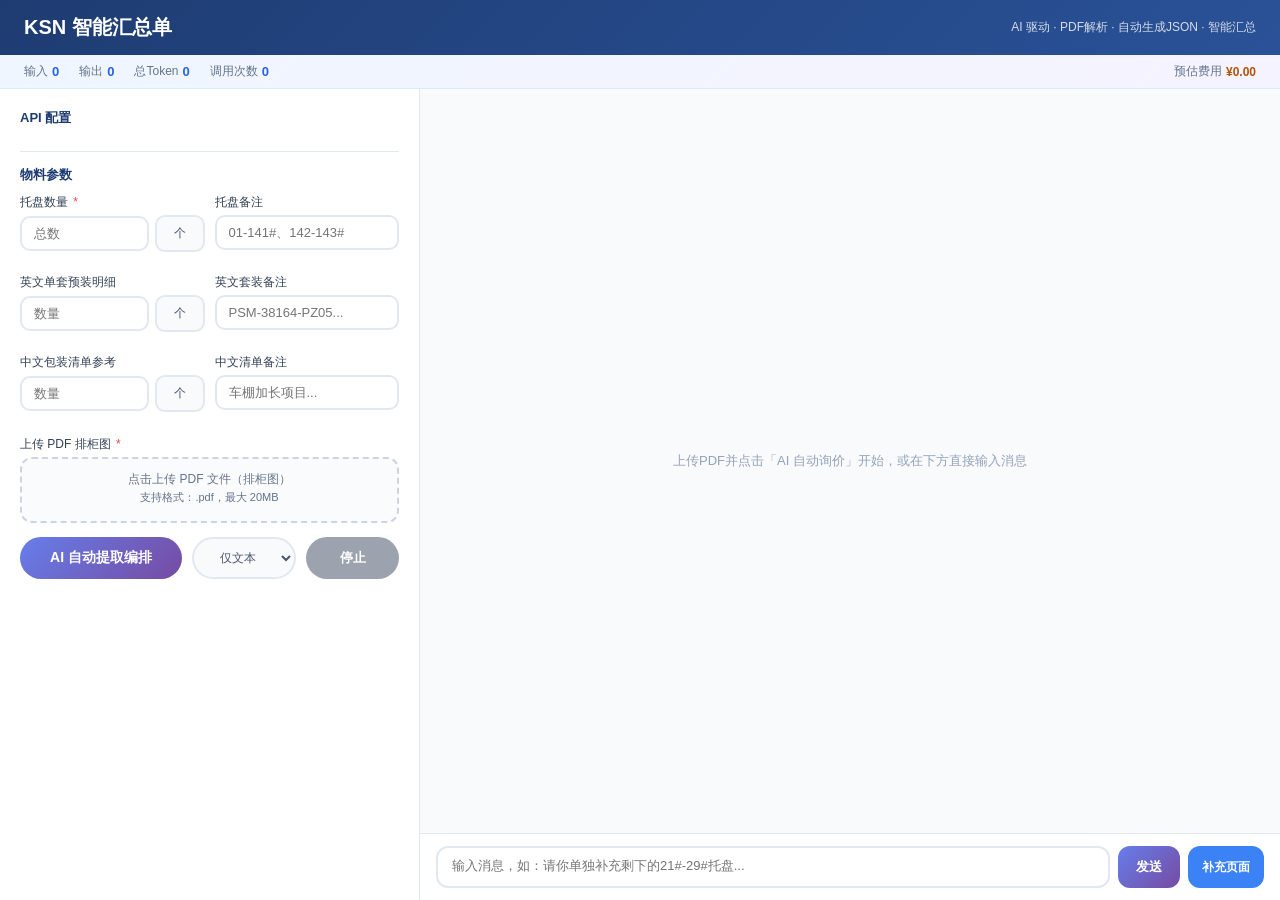
<file: 物流组/AI物流表.html>
<!DOCTYPE html>
<html lang="zh-CN">
<head>
    <meta charset="UTF-8">
    <meta name="viewport" content="width=device-width, initial-scale=1.0">
    <title>KSN 智能汇总单生成器 | AI驱动</title>
    <style>
        * { margin: 0; padding: 0; box-sizing: border-box; }

        body {
            font-family: -apple-system, BlinkMacSystemFont, 'Segoe UI', Roboto, 'Helvetica Neue', sans-serif;
            background: #f0f2f5;
            min-height: 100vh;
            display: flex;
            flex-direction: column;
            height: 100vh;
        }

        .header {
            background: linear-gradient(135deg, #1e3c72 0%, #2a5298 100%);
            padding: 14px 24px;
            color: white;
            display: flex;
            align-items: center;
            justify-content: space-between;
        }
        .header h1 { font-size: 20px; font-weight: 700; }
        .header p { font-size: 12px; opacity: 0.8; }

        .token-bar {
            display: flex;
            gap: 20px;
            padding: 8px 24px;
            background: linear-gradient(135deg, #eff6ff 0%, #f5f3ff 100%);
            color: #64748b;
            font-size: 12px;
            flex-shrink: 0;
            border-bottom: 1px solid #dbeafe;
        }
        .token-bar .token-item { display: flex; align-items: center; gap: 4px; }
        .token-bar .token-value { font-weight: 700; color: #2563eb; font-size: 13px; }
        .token-bar .token-cost { color: #b45309; font-weight: 600; }

        .split-layout {
            display: flex;
            flex: 1;
            overflow: hidden;
        }

        .left-panel {
            width: 420px;
            min-width: 380px;
            background: white;
            border-right: 1px solid #e2e8f0;
            overflow-y: auto;
            padding: 20px;
            flex-shrink: 0;
        }

        .right-panel {
            flex: 1;
            display: flex;
            flex-direction: column;
            background: #f8fafc;
            min-width: 0;
        }

        .section-title {
            font-size: 13px;
            font-weight: 600;
            color: #1e3c72;
            margin-bottom: 10px;
            display: flex;
            align-items: center;
            gap: 6px;
        }

        .form-group { margin-bottom: 12px; }

        label {
            display: block;
            font-size: 12px;
            font-weight: 500;
            color: #334155;
            margin-bottom: 4px;
        }
        label .required { color: #ef4444; margin-left: 2px; }

        input, select, textarea {
            width: 100%;
            padding: 8px 12px;
            border: 2px solid #e2e8f0;
            border-radius: 10px;
            font-size: 13px;
            transition: all 0.2s;
            font-family: inherit;
        }
        input:focus, select:focus, textarea:focus {
            outline: none;
            border-color: #667eea;
            box-shadow: 0 0 0 3px rgba(102, 126, 234, 0.1);
        }

        .config-grid {
            display: grid;
            grid-template-columns: 1fr 1fr;
            gap: 10px;
            margin-bottom: 12px;
        }

        .api-config-grid {
            display: grid;
            grid-template-columns: 1fr 1fr;
            gap: 10px;
            margin-bottom: 10px;
        }

        .quantity-input {
            display: flex;
            align-items: center;
            gap: 6px;
        }
        .quantity-input input { flex: 1; min-width: 0; }
        .quantity-unit {
            min-width: 50px;
            background: #f8fafc;
            border: 2px solid #e2e8f0;
            border-radius: 10px;
            padding: 8px 10px;
            font-size: 12px;
            color: #475569;
            text-align: center;
            font-weight: 500;
        }

        .upload-area {
            border: 2px dashed #cbd5e1;
            border-radius: 12px;
            padding: 12px 16px;
            text-align: center;
            cursor: pointer;
            transition: all 0.3s;
            background: #fafbfc;
            position: relative;
            overflow: hidden;
        }
        .upload-area:hover { border-color: #667eea; background: #f5f3ff; }
        .upload-area p { color: #64748b; font-size: 12px; }
        .upload-area .file-name { margin-top: 4px; font-size: 11px; color: #667eea; font-weight: 500; }

        input[type="file"] {
            position: absolute;
            top: 0; left: 0;
            width: 100%; height: 100%;
            opacity: 0;
            cursor: pointer;
        }

        .button-group {
            display: flex;
            gap: 10px;
            margin-top: 14px;
        }

        .ai-btn {
            flex: 2;
            background: linear-gradient(135deg, #667eea 0%, #764ba2 100%);
            color: white;
            border: none;
            padding: 12px 20px;
            border-radius: 40px;
            font-size: 14px;
            font-weight: 600;
            cursor: pointer;
            transition: all 0.3s;
            display: flex;
            align-items: center;
            justify-content: center;
            gap: 8px;
        }
        .ai-btn:hover { transform: translateY(-2px); box-shadow: 0 6px 16px rgba(102, 126, 234, 0.3); }
        .ai-btn.running { background: linear-gradient(135deg, #f59e0b 0%, #d97706 100%); }
        .ai-btn:disabled { opacity: 0.7; cursor: not-allowed; transform: none; }

        .mode-select {
            width: auto; min-width: 90px;
            background: #f8fafc; border: 2px solid #e2e8f0;
            border-radius: 40px; padding: 8px 12px;
            font-size: 12px; color: #475569;
            text-align: center; font-weight: 500;
            cursor: pointer; outline: none;
        }
        .mode-select:focus { border-color: #667eea; }

        .stop-btn {
            flex: 1; background: #ef4444; color: white;
            border: none; padding: 12px 16px;
            border-radius: 40px; font-size: 13px; font-weight: 600;
            cursor: pointer; transition: all 0.3s;
            display: flex; align-items: center; justify-content: center;
        }
        .stop-btn:hover { background: #dc2626; }
        .stop-btn:disabled { background: #9ca3af; cursor: not-allowed; }

        .inline-progress {
            margin-top: 10px;
            display: none;
            background: linear-gradient(135deg, #eff6ff 0%, #f5f3ff 100%);
            border-radius: 10px;
            border: 1px solid #dbeafe;
            padding: 10px 14px;
        }
        .inline-progress.active { display: block; }
        .inline-progress .prog-header { display: flex; align-items: center; gap: 8px; margin-bottom: 6px; }
        .inline-progress .prog-spinner {
            width: 16px; height: 16px;
            border: 2px solid #c7d2fe; border-top-color: #667eea;
            border-radius: 50%; animation: spin 0.8s linear infinite;
        }
        .inline-progress .prog-text { font-size: 12px; color: #64748b; }
        .inline-progress .prog-bar { height: 3px; background: #e0e7ff; border-radius: 2px; overflow: hidden; }
        .inline-progress .prog-fill { height: 100%; background: linear-gradient(90deg, #667eea, #764ba2); transition: width 0.3s ease; }

        @keyframes spin { to { transform: rotate(360deg); } }

        .section-divider {
            border: none;
            border-top: 1px solid #e2e8f0;
            margin: 14px 0;
        }

        /* Right panel */
        .result-toolbar {
            display: none;
            align-items: center;
            gap: 8px;
            padding: 10px 16px;
            background: white;
            border-bottom: 1px solid #e2e8f0;
            flex-wrap: wrap;
            flex-shrink: 0;
        }
        .result-toolbar.visible { display: flex; }

        .toolbar-stats {
            display: flex; gap: 14px; margin-right: auto;
        }
        .toolbar-stat { font-size: 12px; color: #64748b; }
        .toolbar-stat b { color: #1e3c72; font-size: 15px; margin-right: 2px; }

        .action-btn {
            background: white; border: 1px solid #e2e8f0;
            padding: 5px 12px; border-radius: 20px;
            font-size: 11px; font-weight: 500;
            cursor: pointer; transition: all 0.2s;
            display: flex; align-items: center; gap: 4px;
            white-space: nowrap;
        }
        .action-btn:hover { background: #f8fafc; border-color: #667eea; color: #667eea; }
        .action-btn.green { background: #10b981; color: white; border-color: #10b981; }
        .action-btn.green:hover { background: #059669; border-color: #059669; color: white; }

        .chat-messages {
            flex: 1;
            overflow-y: auto;
            padding: 16px;
            display: flex;
            flex-direction: column;
            gap: 8px;
        }

        .chat-empty {
            text-align: center; color: #94a3b8;
            font-size: 13px; padding: 40px 20px;
            margin: auto;
        }

        .chat-msg { display: flex; gap: 8px; }
        .chat-msg.user { justify-content: flex-end; }
        .chat-msg.assistant { justify-content: flex-start; }
        .chat-msg.system { justify-content: center; }

        .chat-bubble {
            max-width: 80%;
            padding: 8px 14px;
            border-radius: 12px;
            font-size: 13px;
            line-height: 1.5;
            white-space: pre-wrap;
            word-break: break-word;
        }
        .chat-msg.user .chat-bubble {
            background: #667eea; color: white;
            border-bottom-right-radius: 4px;
        }
        .chat-msg.assistant .chat-bubble {
            background: white; color: #334155;
            border-bottom-left-radius: 4px;
            box-shadow: 0 1px 3px rgba(0,0,0,0.06);
            max-width: 90%;
        }
        .chat-msg.system .chat-bubble {
            background: transparent; color: #94a3b8;
            font-size: 12px; padding: 4px 10px;
            max-width: 100%; text-align: center;
        }
        .chat-msg.system.ok .chat-bubble { color: #10b981; }
        .chat-msg.system.err .chat-bubble { color: #ef4444; }
        .chat-msg.system.info .chat-bubble { color: #667eea; }

        .json-result-section {
            display: none;
            border-top: 1px solid #e2e8f0;
            background: white;
            flex-shrink: 0;
            max-height: 50vh;
            overflow-y: auto;
        }
        .json-result-section.visible { display: flex; flex-direction: column; gap: 4px; padding: 4px 0; }

        .json-accordion {
            border: 1px solid #e2e8f0;
            border-radius: 8px;
            margin: 0 8px;
            overflow: hidden;
        }
        .json-accordion-header {
            display: flex;
            align-items: center;
            padding: 6px 12px;
            background: #f8fafc;
            cursor: pointer;
            user-select: none;
            gap: 8px;
            font-size: 12px;
            font-weight: 600;
            color: #334155;
        }
        .json-accordion-header:hover { background: #f0f4ff; }
        .json-accordion-arrow {
            transition: transform 0.2s;
            font-size: 10px;
            color: #94a3b8;
        }
        .json-accordion.open .json-accordion-arrow { transform: rotate(90deg); }
        .json-accordion-actions {
            margin-left: auto;
            display: flex;
            gap: 4px;
        }
        .json-accordion-body {
            display: none;
            max-height: 300px;
            overflow: auto;
            padding: 8px 12px;
        }
        .json-accordion.open .json-accordion-body { display: block; }

        .json-edit-btn {
            padding: 3px 10px; font-size: 11px; font-weight: 500;
            cursor: pointer; border: 1px solid #cbd5e1;
            background: white; color: #475569; border-radius: 4px;
            margin: auto 4px;
        }
        .json-edit-btn:hover { border-color: #667eea; color: #667eea; }
        .json-edit-btn.save { background: #10b981; color: white; border-color: #10b981; }
        .json-edit-btn.cancel { background: #64748b; color: white; border-color: #64748b; }

        .json-accordion-body pre {
            font-family: 'Consolas', 'Monaco', monospace;
            font-size: 11px; line-height: 1.5;
            white-space: pre-wrap; word-break: break-all;
            color: #334155;
        }

        .json-editor {
            width: 100%; min-height: 200px;
            font-family: 'Consolas', monospace;
            font-size: 11px; line-height: 1.5;
            color: #334155; border: 2px solid #667eea;
            border-radius: 6px; padding: 10px;
            resize: vertical; outline: none; background: #fafbff;
        }

        .chat-input-area {
            padding: 12px 16px;
            background: white;
            border-top: 1px solid #e2e8f0;
            flex-shrink: 0;
        }
        .chat-input-row { display: flex; gap: 8px; }
        .chat-input-row textarea {
            flex: 1; resize: none; height: 42px; max-height: 100px;
            padding: 9px 14px; border: 2px solid #e2e8f0;
            border-radius: 12px; font-size: 13px; font-family: inherit;
        }
        .chat-input-row textarea:focus { outline: none; border-color: #667eea; }

        .chat-send-btn {
            background: linear-gradient(135deg, #667eea 0%, #764ba2 100%);
            color: white; border: none; padding: 9px 18px;
            border-radius: 12px; font-size: 13px; font-weight: 600;
            cursor: pointer; transition: all 0.2s; white-space: nowrap;
        }
        .chat-send-btn:hover { transform: translateY(-1px); }
        .chat-send-btn:disabled { opacity: 0.5; cursor: not-allowed; transform: none; }
        #chatStopBtn { background: #ef4444; }
        #chatStopBtn:hover { background: #dc2626; }
        #chatContinueBtn {
            background: #f59e0b; color: white;
            border: none; padding: 9px 14px;
            border-radius: 12px; font-size: 12px; font-weight: 600;
            cursor: pointer; transition: all 0.2s; white-space: nowrap;
            display: none;
        }
        #chatContinueBtn:hover { background: #d97706; transform: translateY(-1px); }
        .supplement-btn {
            background: #3b82f6; color: white;
            border: none; padding: 9px 14px;
            border-radius: 12px; font-size: 12px; font-weight: 600;
            cursor: pointer; transition: all 0.2s; white-space: nowrap;
        }
        .supplement-btn:hover { background: #2563eb; transform: translateY(-1px); }
        .supplement-btn:disabled { opacity: 0.5; cursor: not-allowed; transform: none; }
        .supplement-panel {
            display: none;
            padding: 8px 12px;
            background: #eff6ff;
            border-top: 1px solid #bfdbfe;
            gap: 8px;
            align-items: center;
            font-size: 12px;
        }
        .supplement-panel.visible { display: flex; }
        .supplement-panel input {
            width: 100px; padding: 6px 10px;
            border: 2px solid #bfdbfe; border-radius: 8px;
            font-size: 12px; text-align: center;
        }
        .supplement-panel input:focus { border-color: #3b82f6; outline: none; }
        .supplement-panel span { color: #64748b; white-space: nowrap; }
        .supplement-go-btn {
            background: #3b82f6; color: white;
            border: none; padding: 6px 14px;
            border-radius: 8px; font-size: 12px; font-weight: 600;
            cursor: pointer; white-space: nowrap;
        }
        .supplement-go-btn:hover { background: #2563eb; }
        .supplement-cancel-btn {
            background: transparent; color: #64748b;
            border: 1px solid #cbd5e1; padding: 6px 10px;
            border-radius: 8px; font-size: 12px; cursor: pointer;
        }

        .toast {
            position: fixed; bottom: 24px; right: 24px;
            background: #1e293b; color: white;
            padding: 10px 20px; border-radius: 40px;
            font-size: 13px; display: flex; align-items: center; gap: 8px;
            z-index: 1001; animation: slideIn 0.3s ease;
            box-shadow: 0 8px 20px rgba(0,0,0,0.15);
        }
        .toast.success { background: linear-gradient(135deg, #10b981, #059669); }
        .toast.error { background: linear-gradient(135deg, #ef4444, #dc2626); }
        .toast.warning { background: linear-gradient(135deg, #f59e0b, #d97706); }

        @keyframes slideIn {
            from { transform: translateX(100%); opacity: 0; }
            to { transform: translateX(0); opacity: 1; }
        }

        @media (max-width: 900px) {
            .split-layout { flex-direction: column; }
            .left-panel { width: 100%; min-width: unset; max-height: 50vh; }
            .right-panel { min-height: 50vh; }
            .config-grid { grid-template-columns: 1fr 1fr; }
            .api-config-grid { grid-template-columns: 1fr; }
        }
        @media (max-width: 640px) {
            .left-panel { padding: 14px; }
            .config-grid { grid-template-columns: 1fr; }
            .button-group { flex-direction: column; }
        }
    </style>
</head>
<body>
    <div class="header">
        <h1>KSN 智能汇总单</h1>
        <p>AI 驱动 · PDF解析 · 自动生成JSON · 智能汇总</p>
    </div>

    <div class="token-bar">
        <div class="token-item">
            <span class="token-label">输入</span>
            <span class="token-value" id="tokenIn">0</span>
        </div>
        <div class="token-item">
            <span class="token-label">输出</span>
            <span class="token-value" id="tokenOut">0</span>
        </div>
        <div class="token-item">
            <span class="token-label">总Token</span>
            <span class="token-value" id="tokenTotal">0</span>
        </div>
        <div class="token-item">
            <span class="token-label">调用次数</span>
            <span class="token-value" id="tokenCalls">0</span>
        </div>
        <div style="flex:1;"></div>
        <div class="token-item">
            <span class="token-label">预估费用</span>
            <span class="token-cost" id="tokenCost">¥0.00</span>
        </div>
    </div>

    <div class="split-layout">
        <div class="left-panel">
            <details class="api-section" style="margin-bottom: 0;">
                <summary class="section-title" style="cursor:pointer; user-select:none;">API 配置</summary>
                <div class="api-config-grid" style="margin-top: 10px;">
                    <div class="form-group">
                        <label>API Base URL</label>
                        <input type="text" id="apiBaseUrl" value="https://open.bigmodel.cn/api/anthropic">
                    </div>
                    <div class="form-group">
                        <label>API Key</label>
                        <input type="password" id="apiKey" value="ce3cb32501964392ac95daae09cbf8f9.jg7ypsXoBTZccnp3">
                    </div>
                    <div class="form-group">
                        <label>模型</label>
                        <select id="modelSelect">
                            <option value="glm-5.1" selected>glm-5.1 (最新)</option>
                            <option value="glm-5">glm-5</option>
                            <option value="glm-4v-flash">glm-4v-flash (免费)</option>
                            <option value="glm-4v-plus">glm-4v-plus</option>
                            <option value="kimi-k2.6">kimi-k2.6</option>
                        </select>
                    </div>
                    <div class="form-group">
                        <label>MAIN MARK</label>
                        <input type="text" id="mainMark" value="KSN-SN20260305-MG-01S">
                    </div>
                </div>
            </details>

            <hr class="section-divider">
            <div class="section-title">物料参数</div>

            <div class="config-grid">
                <div class="form-group">
                    <label>托盘数量 <span class="required">*</span></label>
                    <div class="quantity-input">
                        <input type="number" id="palletQty" placeholder="总数" value="" min="1">
                        <span class="quantity-unit">个</span>
                    </div>
                </div>
                <div class="form-group">
                    <label>托盘备注</label>
                    <input type="text" id="palletRemarks" placeholder="01-141#、142-143#">
                </div>
                <div class="form-group">
                    <label>英文单套预装明细</label>
                    <div class="quantity-input">
                        <input type="number" id="kitQty" placeholder="数量" value="" min="0">
                        <span class="quantity-unit">个</span>
                    </div>
                </div>
                <div class="form-group">
                    <label>英文套装备注</label>
                    <input type="text" id="kitRemarks" placeholder="PSM-38164-PZ05...">
                </div>
                <div class="form-group">
                    <label>中文包装清单参考</label>
                    <div class="quantity-input">
                        <input type="number" id="chineseQty" placeholder="数量" value="" min="0">
                        <span class="quantity-unit">个</span>
                    </div>
                </div>
                <div class="form-group">
                    <label>中文清单备注</label>
                    <input type="text" id="chineseRemarks" placeholder="车棚加长项目...">
                </div>
            </div>

            <div class="form-group">
                <label>上传 PDF 排柜图 <span class="required">*</span></label>
                <div class="upload-area" id="uploadArea">
                    <p>点击上传 PDF 文件（排柜图）</p>
                    <p style="font-size: 11px; margin-top: 2px;">支持格式：.pdf，最大 20MB</p>
                    <input type="file" id="pdfFile" accept=".pdf">
                    <div class="file-name" id="pdfFileName"></div>
                </div>
            </div>

            <div class="button-group">
                <button class="ai-btn" id="aiBtn" onclick="sendToAI(document.getElementById('sendMode').value)">
                    AI 自动提取编排
                </button>
                <select id="sendMode" class="mode-select">
                    <option value="text" selected>仅文本</option>
                    <option value="both">图片+文本</option>
                    <option value="image">仅图片</option>
                </select>
                <button class="stop-btn" id="stopBtn" onclick="stopAI()" disabled>
                    停止
                </button>
            </div>

            <div class="inline-progress" id="inlineProgress">
                <div class="prog-header">
                    <div class="prog-spinner"></div>
                    <span class="prog-text" id="aiProgressText">等待中...</span>
                </div>
                <div class="prog-bar"><div class="prog-fill" id="progressFill" style="width: 0%"></div></div>
            </div>
        </div>

        <div class="right-panel">
            <div class="result-toolbar" id="resultToolbar">
                <div class="toolbar-stats">
                    <span class="toolbar-stat"><b id="statPallet">0</b>托盘</span>
                    <span class="toolbar-stat"><b id="statEnglish">0</b>英文套装</span>
                    <span class="toolbar-stat"><b id="statChinese">0</b>中文清单</span>
                </div>
                <button class="action-btn green" onclick="runPythonScript('en')">生成英文Excel</button>
                <button class="action-btn green" onclick="runPythonScript('ja')">生成日文Excel</button>
                <button class="action-btn" id="downloadEnBtn" style="display:none;" onclick="downloadExcel('en')">下载英文</button>
                <button class="action-btn" id="downloadJaBtn" style="display:none;" onclick="downloadExcel('ja')">下载日文</button>
                <button class="action-btn" onclick="downloadAllJSON()">下载JSON</button>
                <button class="action-btn" id="toggleJsonBtn" onclick="toggleJsonPanel()">JSON面板</button>
            </div>

            <div class="chat-messages" id="chatMessages">
                <div class="chat-empty" id="chatEmpty">上传PDF并点击「AI 自动询价」开始，或在下方直接输入消息</div>
            </div>

            <div class="json-result-section" id="jsonResultSection">
                <div class="json-accordion" id="accordion-pallet">
                    <div class="json-accordion-header" onclick="toggleAccordion('pallet')">
                        <span class="json-accordion-arrow">&#9654;</span>
                        <span>托盘清单.json</span>
                        <span id="count-pallet" style="font-weight:400;color:#94a3b8;font-size:11px;"></span>
                        <div class="json-accordion-actions">
                            <button class="json-edit-btn" id="editBtn-pallet" onclick="event.stopPropagation();toggleAccordionEdit('pallet')">编辑</button>
                            <button class="json-edit-btn save" id="saveBtn-pallet" onclick="event.stopPropagation();saveAccordionEdit('pallet')" style="display:none;">保存</button>
                            <button class="json-edit-btn cancel" id="cancelBtn-pallet" onclick="event.stopPropagation();cancelAccordionEdit('pallet')" style="display:none;">取消</button>
                        </div>
                    </div>
                    <div class="json-accordion-body">
                        <pre id="display-pallet"></pre>
                        <textarea id="editor-pallet" class="json-editor" style="display:none;" spellcheck="false"></textarea>
                    </div>
                </div>
                <div class="json-accordion" id="accordion-english">
                    <div class="json-accordion-header" onclick="toggleAccordion('english')">
                        <span class="json-accordion-arrow">&#9654;</span>
                        <span>英文单套预装明细.json</span>
                        <span id="count-english" style="font-weight:400;color:#94a3b8;font-size:11px;"></span>
                        <div class="json-accordion-actions">
                            <button class="json-edit-btn" id="editBtn-english" onclick="event.stopPropagation();toggleAccordionEdit('english')">编辑</button>
                            <button class="json-edit-btn save" id="saveBtn-english" onclick="event.stopPropagation();saveAccordionEdit('english')" style="display:none;">保存</button>
                            <button class="json-edit-btn cancel" id="cancelBtn-english" onclick="event.stopPropagation();cancelAccordionEdit('english')" style="display:none;">取消</button>
                        </div>
                    </div>
                    <div class="json-accordion-body">
                        <pre id="display-english"></pre>
                        <textarea id="editor-english" class="json-editor" style="display:none;" spellcheck="false"></textarea>
                    </div>
                </div>
                <div class="json-accordion" id="accordion-chinese">
                    <div class="json-accordion-header" onclick="toggleAccordion('chinese')">
                        <span class="json-accordion-arrow">&#9654;</span>
                        <span>中文包装清单参考.json</span>
                        <span id="count-chinese" style="font-weight:400;color:#94a3b8;font-size:11px;"></span>
                        <div class="json-accordion-actions">
                            <button class="json-edit-btn" id="editBtn-chinese" onclick="event.stopPropagation();toggleAccordionEdit('chinese')">编辑</button>
                            <button class="json-edit-btn save" id="saveBtn-chinese" onclick="event.stopPropagation();saveAccordionEdit('chinese')" style="display:none;">保存</button>
                            <button class="json-edit-btn cancel" id="cancelBtn-chinese" onclick="event.stopPropagation();cancelAccordionEdit('chinese')" style="display:none;">取消</button>
                        </div>
                    </div>
                    <div class="json-accordion-body">
                        <pre id="display-chinese"></pre>
                        <textarea id="editor-chinese" class="json-editor" style="display:none;" spellcheck="false"></textarea>
                    </div>
                </div>
            </div>

            <div class="chat-input-area">
                <div class="supplement-panel" id="supplementPanel">
                    <span>补充PDF页码:</span>
                    <input type="text" id="supplementPages" placeholder="如: 4-6 或 1,3,5-7，按回车发送" onkeydown="if(event.key==='Enter'){event.preventDefault();doSupplement();}">
                    <button class="supplement-cancel-btn" onclick="toggleSupplementPanel()">取消</button>
                </div>
                <div class="chat-input-row">
                    <textarea id="chatInput" placeholder="输入消息，如：请你单独补充剩下的21#-29#托盘..." onkeydown="if(event.key==='Enter'&&!event.shiftKey){event.preventDefault();handleSend();}"></textarea>
                    <button class="chat-send-btn" id="chatSendBtn" onclick="handleSend()">发送</button>
                    <button class="chat-send-btn" id="chatStopBtn" onclick="stopChat()" style="display:none;">停止</button>
                    <button id="chatContinueBtn" onclick="continueOutput()">继续输出</button>
                    <button class="supplement-btn" id="supplementBtn" onclick="toggleSupplementPanel()">补充页面</button>
                </div>
            </div>
        </div>
    </div>

    <script>
        let isRunning = false;
        let abortController = null;
        let chatAbortController = null;
        let chatStreamActive = false;
        let chatStreamReader = null;
        let generatedJSONs = { pallet: null, english: null, chinese: null };
        let sessionId = '';
        let chatMessages = [];
        let tokenStats = { input: 0, output: 0, calls: 0 };

        const tabFileNames = {
            pallet: '托盘清单.json',
            english: '英文单套预装明细.json',
            chinese: '中文包装清单参考.json'
        };

        async function ensureSession() {
            if (sessionId) return sessionId;
            try {
                const resp = await fetch('/api/session', { method: 'POST' });
                const data = await resp.json();
                if (data.ok) sessionId = data.sessionId;
            } catch (e) {}
            return sessionId;
        }

        function updateDownloadLinks() {
            document.querySelectorAll('.session-download').forEach(el => {
                const file = el.getAttribute('data-file');
                el.setAttribute('onclick', `window.open('/api/download/${sessionId}/${file}')`);
            });
        }

        function updateProgress(progress, message) {
            const fill = document.getElementById('progressFill');
            const text = document.getElementById('aiProgressText');
            if (fill) fill.style.width = `${progress}%`;
            if (text && message) text.textContent = message;
        }

        function showToast(message, type = 'success') {
            const toast = document.createElement('div');
            toast.className = `toast ${type}`;
            toast.innerHTML = `<span>${type === 'success' ? 'OK' : type === 'error' ? 'X' : '!'}</span> ${message}`;
            document.body.appendChild(toast);
            setTimeout(() => toast.remove(), 3000);
        }

        function addChatMsg(role, content, extraClass) {
            chatMessages.push({ role, content, extraClass: extraClass || '' });
            const el = document.getElementById('chatMessages');
            const empty = document.getElementById('chatEmpty');
            if (empty) empty.style.display = 'none';
            const escaped = content.replace(/&/g,'&amp;').replace(/</g,'&lt;').replace(/>/g,'&gt;');
            const cls = [role, extraClass || ''].filter(Boolean).join(' ');
            const div = document.createElement('div');
            div.className = `chat-msg ${cls}`;
            div.innerHTML = `<div class="chat-bubble">${escaped}</div>`;
            el.appendChild(div);
            el.scrollTop = el.scrollHeight;
        }

        function updateLastMsg(content) {
            if (chatMessages.length === 0) return;
            chatMessages[chatMessages.length - 1].content = content;
            const el = document.getElementById('chatMessages');
            const bubbles = el.querySelectorAll('.chat-msg.assistant .chat-bubble');
            if (bubbles.length > 0) {
                bubbles[bubbles.length - 1].textContent = content;
            }
        }

        function showContinueBtn() {
            const last = chatMessages[chatMessages.length - 1];
            if (!last || last.role !== 'assistant' || !last.content) return;
            document.getElementById('chatContinueBtn').style.display = '';
        }

        function hideContinueBtn() {
            document.getElementById('chatContinueBtn').style.display = 'none';
        }

        async function continueOutput() {
            if (!sessionId) return;
            hideContinueBtn();

            let lastAssistant = '';
            for (let i = chatMessages.length - 1; i >= 0; i--) {
                if (chatMessages[i].role === 'assistant' && chatMessages[i].content) {
                    lastAssistant = chatMessages[i].content;
                    break;
                }
            }
            const tail = lastAssistant.slice(-3000);
            const prompt = `你上次的输出在下面这段内容处中断了，请从中断处继续输出，不要重复已有内容。如果之前的JSON数组没有写完，请从最后一个未完成的数组继续。不要从头开始。\n\n--- 上次输出的末尾 ---\n${tail}\n--- 末尾结束 ---`;

            document.getElementById('chatSendBtn').style.display = 'none';
            document.getElementById('chatStopBtn').style.display = '';

            addChatMsg('user', '(继续输出)');
            addChatMsg('assistant', '');

            chatAbortController = new AbortController();

            try {
                const resp = await fetch('/api/chat', {
                    method: 'POST',
                    headers: { 'Content-Type': 'application/json' },
                    body: JSON.stringify({ sessionId: sessionId, message: prompt }),
                    signal: chatAbortController.signal
                });

                const reader = resp.body.getReader();
                const decoder = new TextDecoder();
                let buffer = '';
                let fullReply = '';

                while (true) {
                    const { done, value } = await reader.read();
                    if (done) break;

                    buffer += decoder.decode(value, { stream: true });
                    const lines = buffer.split('\n');
                    buffer = lines.pop();

                    for (const line of lines) {
                        if (!line.startsWith('data: ')) continue;
                        let evt;
                        try { evt = JSON.parse(line.slice(6)); } catch(e) { continue; }

                        if (evt.type === 'token') {
                            fullReply += evt.text;
                            updateLastMsg(fullReply);
                        } else if (evt.type === 'done') {
                            chatMessages[chatMessages.length - 1].content = evt.reply || fullReply;
                            if (evt.updated) {
                                applyJsonUpdate(evt);
                            }
                            if (evt.tokens) addTokens(evt.tokens.input, evt.tokens.output);
                        } else if (evt.type === 'error') {
                            chatMessages[chatMessages.length - 1].content = `[错误] ${evt.msg}`;
                        }
                    }
                }

                if (!chatMessages[chatMessages.length - 1].content && fullReply) {
                    chatMessages[chatMessages.length - 1].content = fullReply;
                }

            } catch (e) {
                if (e.name === 'AbortError') {
                    if (!chatMessages[chatMessages.length - 1].content) {
                        chatMessages[chatMessages.length - 1].content = '[已停止]';
                    }
                } else {
                    chatMessages[chatMessages.length - 1].content = `[网络错误] ${e.message}`;
                }
            }

            chatAbortController = null;
            renderChatMessages();
            document.getElementById('chatStopBtn').style.display = 'none';
            document.getElementById('chatSendBtn').style.display = '';
            document.getElementById('chatSendBtn').disabled = false;
            showContinueBtn();
            document.getElementById('chatInput').focus();
        }

        function renderChatMessages() {
            const el = document.getElementById('chatMessages');
            const empty = document.getElementById('chatEmpty');
            if (chatMessages.length === 0) {
                if (empty) empty.style.display = '';
                return;
            }
            if (empty) empty.style.display = 'none';

            el.innerHTML = chatMessages.map(m => {
                const escaped = m.content.replace(/&/g,'&amp;').replace(/</g,'&lt;').replace(/>/g,'&gt;');
                const cls = [m.role, m.extraClass || ''].filter(Boolean).join(' ');
                return `<div class="chat-msg ${cls}"><div class="chat-bubble">${escaped}</div></div>`;
            }).join('');
            el.scrollTop = el.scrollHeight;
        }

        document.getElementById('modelSelect').addEventListener('change', function(e) {
            const model = e.target.value;
            const urlInput = document.getElementById('apiBaseUrl');
            const keyInput = document.getElementById('apiKey');
            if (model === 'kimi-k2.6') {
                urlInput.value = 'https://api.moonshot.cn/v1';
                keyInput.value = 'sk-kimi-NO30oeeIDGEYtBeuqU5awSbb3vdtt5evkpMprYo5emfZtQCNtthx2HKmKUApA5nn';
            } else {
                urlInput.value = 'https://open.bigmodel.cn/api/anthropic';
                keyInput.value = 'ce3cb32501964392ac95daae09cbf8f9.jg7ypsXoBTZccnp3';
            }
        });

        document.getElementById('pdfFile').addEventListener('change', function(e) {
            const file = e.target.files[0];
            const fileNameSpan = document.getElementById('pdfFileName');
            if (file) {
                if (file.type !== 'application/pdf') {
                    showToast('请上传PDF文件', 'error');
                    this.value = '';
                    fileNameSpan.innerHTML = '';
                    return;
                }
                if (file.size > 20 * 1024 * 1024) {
                    showToast('文件大小不能超过20MB', 'error');
                    this.value = '';
                    fileNameSpan.innerHTML = '';
                    return;
                }
                fileNameSpan.innerHTML = `已选择: ${file.name} (${(file.size / 1024 / 1024).toFixed(2)} MB)`;
                showToast(`已选择文件: ${file.name}`, 'success');
            } else {
                fileNameSpan.innerHTML = '';
            }
        });

        function stopAI() {
            if (abortController) {
                abortController.abort();
                abortController = null;
            }
            isRunning = false;
            document.getElementById('inlineProgress').classList.remove('active');
            setButtonsDisabled(false);
            setRunningButton(false);
            document.getElementById('stopBtn').disabled = true;
            showToast('AI 处理已停止', 'warning');
            addChatMsg('system', '用户停止了AI处理', 'err');
        }

        function stopChat() {
            chatStreamActive = false;
            if (chatStreamReader) {
                try { chatStreamReader.cancel(); } catch(e) {}
                chatStreamReader = null;
            }
            if (chatAbortController) {
                chatAbortController.abort();
                chatAbortController = null;
            }
            document.getElementById('chatStopBtn').style.display = 'none';
            document.getElementById('chatSendBtn').style.display = '';
            document.getElementById('chatSendBtn').disabled = false;
            showToast('AI 对话已停止', 'warning');
            if (chatMessages.length > 0 && !chatMessages[chatMessages.length - 1].content) {
                chatMessages[chatMessages.length - 1].content = '[已停止]';
                renderChatMessages();
            }
        }

        function setButtonsDisabled(disabled) {
            document.getElementById('aiBtn').disabled = disabled;
            document.getElementById('sendMode').disabled = disabled;
        }

        function setRunningButton(running) {
            const btn = document.getElementById('aiBtn');
            if (running) btn.classList.add('running');
            else btn.classList.remove('running');
        }

        function toggleJsonPanel() {
            const section = document.getElementById('jsonResultSection');
            section.classList.toggle('visible');
        }

        async function sendToAI(mode = 'both') {
            if (isRunning) {
                showToast('AI 正在处理中，请稍后或点击停止', 'warning');
                return;
            }

            const pdfFile = document.getElementById('pdfFile').files[0];
            const palletQty = parseInt(document.getElementById('palletQty').value) || 0;
            const kitQty = parseInt(document.getElementById('kitQty').value) || 0;
            const chineseQty = parseInt(document.getElementById('chineseQty').value) || 0;
            const palletRemarks = document.getElementById('palletRemarks').value || '';
            const kitRemarks = document.getElementById('kitRemarks').value || '';
            const chineseRemarks = document.getElementById('chineseRemarks').value || '';
            const apiBase = document.getElementById('apiBaseUrl').value.trim().replace(/\/$/, '');
            const apiKey = document.getElementById('apiKey').value.trim();
            const model = document.getElementById('modelSelect').value;

            if (!pdfFile) { showToast('请上传PDF文件', 'error'); return; }
            if (palletQty <= 0) { showToast('请输入托盘数量', 'error'); return; }
            if (!apiKey) { showToast('请输入API Key', 'error'); return; }

            chatMessages = [];
            generatedJSONs = { pallet: null, english: null, chinese: null };
            generatedFilenames = { en: null, ja: null };
            editingState = { pallet: false, english: false, chinese: false };
            tokenStats = { input: 0, output: 0, calls: 0 };
            updateTokenDisplay();
            document.getElementById('chatMessages').innerHTML = '';
            const emptyEl = document.getElementById('chatEmpty');
            if (emptyEl) emptyEl.style.display = '';
            document.getElementById('resultToolbar').classList.remove('visible');
            document.getElementById('jsonResultSection').classList.remove('visible');
            document.getElementById('downloadEnBtn').style.display = 'none';
            document.getElementById('downloadJaBtn').style.display = 'none';
            hideContinueBtn();
            sessionId = '';

            await ensureSession();
            if (!sessionId) {
                showToast('无法创建会话，请检查服务是否运行', 'error');
                return;
            }

            isRunning = true;
            document.getElementById('inlineProgress').classList.add('active');
            setButtonsDisabled(true);
            setRunningButton(true);
            document.getElementById('stopBtn').disabled = false;
            hideContinueBtn();

            const modeLabels = { both: '图片+文本', image: '仅图片', text: '仅文本' };
            addChatMsg('system', `开始处理 PDF: ${pdfFile.name} | 模式: ${modeLabels[mode]} | 模型: ${model}`, 'info');
            addChatMsg('system', `托盘: ${palletQty}个, 英文套装: ${kitQty}个, 中文清单: ${chineseQty}个`, 'info');

            try {
                abortController = new AbortController();
                const formData = new FormData();
                formData.append('pdf', pdfFile);
                formData.append('palletQty', palletQty);
                formData.append('kitQty', kitQty);
                formData.append('chineseQty', chineseQty);
                formData.append('palletRemarks', palletRemarks);
                formData.append('kitRemarks', kitRemarks);
                formData.append('chineseRemarks', chineseRemarks);
                formData.append('apiBase', apiBase);
                formData.append('apiKey', apiKey);
                formData.append('model', model);
                formData.append('sendMode', mode);
                formData.append('sessionId', sessionId);

                updateProgress(10, '正在连接后端...');

                const response = await fetch('/api/generate', {
                    method: 'POST',
                    body: formData,
                    signal: abortController.signal
                });

                const reader = response.body.getReader();
                const decoder = new TextDecoder();
                let buffer = '';
                let progress = 10;
                let streamReply = '';
                let hasAssistantMsg = false;

                while (true) {
                    const { done, value } = await reader.read();
                    if (done) break;

                    buffer += decoder.decode(value, { stream: true });
                    const lines = buffer.split('\n');
                    buffer = lines.pop();

                    for (const line of lines) {
                        if (!line.startsWith('data: ')) continue;
                        let evt;
                        try { evt = JSON.parse(line.slice(6)); } catch(e) { continue; }

                        if (evt.type === 'status') {
                            addChatMsg('system', evt.msg, 'info');
                        } else if (evt.type === 'send') {
                            addChatMsg('system', `已发送: ${evt.label}`, 'info');
                            progress = Math.min(progress + 5, 30);
                            updateProgress(progress, `已发送: ${evt.label}...`);
                            addChatMsg('assistant', '');
                            hasAssistantMsg = true;
                            streamReply = '';
                        } else if (evt.type === 'token') {
                            streamReply += evt.text;
                            updateLastMsg(streamReply);
                            if (streamReply.length % 200 < evt.text.length) {
                                progress = Math.min(30 + (streamReply.length / 200) % 50, 80);
                                updateProgress(progress, `AI 回复中... (${streamReply.length} 字)`);
                            }
                        } else if (evt.type === 'recv') {
                            if (evt.tokens) addTokens(evt.tokens.input, evt.tokens.output);
                            progress = Math.min(progress + 5, 90);
                            updateProgress(progress, '收到完整AI回复，解析中...');
                        } else if (evt.type === 'parsed') {
                            addChatMsg('system', evt.msg, evt.ok ? 'ok' : 'err');
                        } else if (evt.type === 'done') {
                            const saved = evt.saved || {};
                            addChatMsg('system', `保存完成 - 托盘:${saved.pallet||0} 套装:${saved.english||0} 清单:${saved.chinese||0}`, 'ok');
                            generatedJSONs = { pallet: evt.pallet, english: evt.english, chinese: evt.chinese };
                            updateProgress(100, '处理完成！');
                        } else if (evt.type === 'error') {
                            throw new Error(evt.msg);
                        }
                    }
                }

                await new Promise(r => setTimeout(r, 200));
                renderResults(generatedJSONs);
                updateDownloadLinks();
                document.getElementById('jsonResultSection').classList.add('visible');
                const s = (generatedJSONs.pallet&&generatedJSONs.pallet.length?1:0)+(generatedJSONs.english&&generatedJSONs.english.length?1:0)+(generatedJSONs.chinese&&generatedJSONs.chinese.length?1:0);
                showToast(`${s}/3 个JSON已生成`, 'success');
                showContinueBtn();

            } catch (error) {
                if (error.name === 'AbortError') {
                    addChatMsg('system', '请求已取消', 'err');
                } else {
                    addChatMsg('system', `错误: ${error.message}`, 'err');
                    showToast('处理失败: ' + error.message, 'error');
                }
            } finally {
                document.getElementById('inlineProgress').classList.remove('active');
                setButtonsDisabled(false);
                setRunningButton(false);
                document.getElementById('stopBtn').disabled = true;
                isRunning = false;
                abortController = null;
            }
        }

        function renderResults(data) {
            document.getElementById('resultToolbar').classList.add('visible');
            document.getElementById('statPallet').textContent = data.pallet ? data.pallet.length : 0;
            document.getElementById('statEnglish').textContent = data.english ? data.english.length : 0;
            document.getElementById('statChinese').textContent = data.chinese ? data.chinese.length : 0;
            refreshAllAccordions();
        }

        function refreshAllAccordions() {
            ['pallet', 'english', 'chinese'].forEach(key => {
                const data = generatedJSONs[key];
                const countEl = document.getElementById(`count-${key}`);
                if (countEl) countEl.textContent = data && data.length ? `(${data.length}条)` : '(空)';
                const display = document.getElementById(`display-${key}`);
                if (display && !editingState[key]) {
                    display.textContent = data ? JSON.stringify(data, null, 2) : '// 未能提取此JSON';
                }
            });
        }

        let editingState = { pallet: false, english: false, chinese: false };

        function toggleAccordion(key) {
            if (editingState[key]) return;
            const el = document.getElementById(`accordion-${key}`);
            el.classList.toggle('open');
        }

        function toggleAccordionEdit(key) {
            if (editingState[key]) return;
            const data = generatedJSONs[key];
            if (!data) { showToast('无数据可编辑', 'error'); return; }
            editingState[key] = true;
            const display = document.getElementById(`display-${key}`);
            const editor = document.getElementById(`editor-${key}`);
            editor.value = JSON.stringify(data, null, 2);
            display.style.display = 'none';
            editor.style.display = 'block';
            document.getElementById(`editBtn-${key}`).style.display = 'none';
            document.getElementById(`saveBtn-${key}`).style.display = '';
            document.getElementById(`cancelBtn-${key}`).style.display = '';
            const acc = document.getElementById(`accordion-${key}`);
            if (!acc.classList.contains('open')) acc.classList.add('open');
        }

        function cancelAccordionEdit(key) {
            editingState[key] = false;
            const display = document.getElementById(`display-${key}`);
            const editor = document.getElementById(`editor-${key}`);
            editor.style.display = 'none';
            display.style.display = '';
            document.getElementById(`editBtn-${key}`).style.display = '';
            document.getElementById(`saveBtn-${key}`).style.display = 'none';
            document.getElementById(`cancelBtn-${key}`).style.display = 'none';
        }

        async function saveAccordionEdit(key) {
            const editor = document.getElementById(`editor-${key}`);
            let parsed;
            try { parsed = JSON.parse(editor.value); }
            catch (e) { showToast(`JSON格式错误: ${e.message}`, 'error'); return; }
            const fileName = tabFileNames[key];
            try {
                const resp = await fetch('/api/save-json', {
                    method: 'POST',
                    headers: { 'Content-Type': 'application/json' },
                    body: JSON.stringify({ sessionId: sessionId, filename: fileName, data: parsed })
                });
                const result = await resp.json();
                if (!result.ok) { showToast(`保存失败: ${result.error}`, 'error'); return; }
            } catch (e) {
                showToast(`保存失败: ${e.message}`, 'error');
                return;
            }
            generatedJSONs[key] = parsed;
            cancelAccordionEdit(key);
            refreshAllAccordions();
            showToast(`${fileName} 已保存`, 'success');
        }

        function downloadJSON(data, filename) {
            if (!data) { showToast(`无数据: ${filename}`, 'error'); return; }
            const blob = new Blob([JSON.stringify(data, null, 2)], { type: 'application/json;charset=utf-8' });
            const link = document.createElement('a');
            link.href = URL.createObjectURL(blob);
            link.download = filename;
            link.click();
            URL.revokeObjectURL(link.href);
        }

        function downloadAllJSON() {
            downloadJSON(generatedJSONs.pallet, '托盘清单.json');
            setTimeout(() => downloadJSON(generatedJSONs.english, '英文单套预装明细.json'), 200);
            setTimeout(() => downloadJSON(generatedJSONs.chinese, '中文包装清单参考.json'), 400);
            showToast('已下载全部JSON文件', 'success');
        }

        let generatedFilenames = { en: null, ja: null };

        async function runPythonScript(lang) {
            if (!generatedJSONs.pallet && !generatedJSONs.english && !generatedJSONs.chinese) {
                showToast('请先生成JSON文件', 'error'); return;
            }
            const langLabel = lang === 'ja' ? '日文' : '英文';
            addChatMsg('system', `正在运行 ${langLabel} Python脚本...`, 'info');
            try {
                const resp = await fetch('/api/run-script', {
                    method: 'POST',
                    headers: { 'Content-Type': 'application/json' },
                    body: JSON.stringify({ sessionId: sessionId, lang: lang })
                });
                const result = await resp.json();
                if (result.ok) {
                    const filename = result.filename || `物流汇总表v10_${lang}.xlsx`;
                    generatedFilenames[lang] = filename;
                    const btn = document.getElementById(lang === 'en' ? 'downloadEnBtn' : 'downloadJaBtn');
                    btn.textContent = `下载 ${filename}`;
                    btn.style.display = '';
                    addChatMsg('system', `${langLabel} Excel生成成功: ${filename}`, 'ok');
                    showToast(`${langLabel} Excel生成成功!`, 'success');
                } else {
                    addChatMsg('system', `${langLabel} Excel生成失败: ${result.error || result.stderr}`, 'err');
                    showToast(`Excel生成失败`, 'error');
                }
            } catch (error) {
                addChatMsg('system', `请求失败: ${error.message}`, 'err');
                showToast('请求失败: ' + error.message, 'error');
            }
        }

        function downloadExcel(lang) {
            const filename = generatedFilenames[lang];
            if (!filename || !sessionId) { showToast('请先生成Excel', 'error'); return; }
            window.open(`/api/download/${sessionId}/${filename}`);
        }

        function updateTokenDisplay() {
            document.getElementById('tokenIn').textContent = tokenStats.input.toLocaleString();
            document.getElementById('tokenOut').textContent = tokenStats.output.toLocaleString();
            document.getElementById('tokenTotal').textContent = (tokenStats.input + tokenStats.output).toLocaleString();
            document.getElementById('tokenCalls').textContent = tokenStats.calls;
            const model = document.getElementById('modelSelect').value;
            let costPerMIn = 0.01, costPerMOut = 0.01;
            if (model === 'glm-5.1') { costPerMIn = 0.01; costPerMOut = 0.01; }
            else if (model === 'glm-4v-plus') { costPerMIn = 0.01; costPerMOut = 0.01; }
            else if (model === 'glm-4v-flash') { costPerMIn = 0.0001; costPerMOut = 0.0001; }
            else if (model === 'kimi-k2.6') { costPerMIn = 0.024; costPerMOut = 0.024; }
            else { costPerMIn = 0.005; costPerMOut = 0.005; }
            const cost = (tokenStats.input * costPerMIn + tokenStats.output * costPerMOut) / 1000;
            document.getElementById('tokenCost').textContent = `¥${cost.toFixed(4)}`;
        }

        function addTokens(inT, outT) {
            tokenStats.input += inT;
            tokenStats.output += outT;
            tokenStats.calls += 1;
            updateTokenDisplay();
        }

        function mergeJsonArray(existing, incoming, ...keyFields) {
            if (!existing || !existing.length) return incoming || [];
            if (!incoming || !incoming.length) return existing;
            const keySet = new Set();
            existing.forEach(item => {
                for (const kf of keyFields) {
                    if (item[kf] !== undefined) keySet.add(String(item[kf]));
                }
            });
            const result = [...existing];
            incoming.forEach(item => {
                let exists = false;
                for (const kf of keyFields) {
                    if (item[kf] !== undefined && keySet.has(String(item[kf]))) { exists = true; break; }
                }
                if (!exists) result.push(item);
            });
            return result;
        }

        function applyJsonUpdate(evt) {
            if (evt.pallet) generatedJSONs.pallet = mergeJsonArray(generatedJSONs.pallet, evt.pallet, '托盘序号', '托盘编码');
            if (evt.english) generatedJSONs.english = mergeJsonArray(generatedJSONs.english, evt.english, '套装编码');
            if (evt.chinese) generatedJSONs.chinese = mergeJsonArray(generatedJSONs.chinese, evt.chinese, '包装清单名称');
            refreshAllAccordions();
        }

        function buildJsonContext() {
            const parts = [];
            if (generatedJSONs.pallet && generatedJSONs.pallet.length)
                parts.push(`当前托盘清单数据：\n${JSON.stringify(generatedJSONs.pallet, null, 2)}`);
            if (generatedJSONs.english && generatedJSONs.english.length)
                parts.push(`当前英文单套预装明细数据：\n${JSON.stringify(generatedJSONs.english, null, 2)}`);
            if (generatedJSONs.chinese && generatedJSONs.chinese.length)
                parts.push(`当前中文包装清单参考数据：\n${JSON.stringify(generatedJSONs.chinese, null, 2)}`);
            return parts.join('\n\n');
        }

        function handleSend() {
            if (isRunning) {
                showToast('AI 自动询价正在运行中', 'warning');
                return;
            }
            sendChat();
        }

        async function sendChat() {
            const input = document.getElementById('chatInput');
            const msg = input.value.trim();
            if (!sessionId) { showToast('请先生成一次分析', 'error'); return; }
            if (!msg) { showToast('请输入消息内容', 'warning'); return; }

            const context = buildJsonContext();
            const fullMsg = context ? `${context}\n\n用户要求：${msg}` : msg;

            addChatMsg('user', msg);
            input.value = '';
            hideContinueBtn();

            document.getElementById('chatSendBtn').style.display = 'none';
            document.getElementById('chatStopBtn').style.display = '';

            addChatMsg('assistant', '');

            chatAbortController = new AbortController();
            chatStreamActive = true;

            try {
                const resp = await fetch('/api/chat', {
                    method: 'POST',
                    headers: { 'Content-Type': 'application/json' },
                    body: JSON.stringify({ sessionId: sessionId, message: fullMsg }),
                    signal: chatAbortController.signal
                });

                const reader = resp.body.getReader();
                chatStreamReader = reader;
                const decoder = new TextDecoder();
                let buffer = '';
                let fullReply = '';

                while (chatStreamActive) {
                    const { done, value } = await reader.read();
                    if (done) break;

                    buffer += decoder.decode(value, { stream: true });
                    const lines = buffer.split('\n');
                    buffer = lines.pop();

                    for (const line of lines) {
                        if (!line.startsWith('data: ')) continue;
                        let evt;
                        try { evt = JSON.parse(line.slice(6)); } catch(e) { continue; }

                        if (evt.type === 'token') {
                            fullReply += evt.text;
                            updateLastMsg(fullReply);
                        } else if (evt.type === 'done') {
                            chatMessages[chatMessages.length - 1].content = evt.reply || fullReply;
                            if (evt.updated) {
                                applyJsonUpdate(evt);
                            }
                        } else if (evt.type === 'error') {
                            chatMessages[chatMessages.length - 1].content = `[错误] ${evt.msg}`;
                        }
                    }
                }

                if (!chatStreamActive && fullReply) {
                    reader.cancel();
                }

                if (!chatMessages[chatMessages.length - 1].content && fullReply) {
                    chatMessages[chatMessages.length - 1].content = fullReply;
                }

            } catch (e) {
                if (e.name === 'AbortError') {
                    if (!chatMessages[chatMessages.length - 1].content) {
                        chatMessages[chatMessages.length - 1].content = '[已停止]';
                    }
                } else {
                    chatMessages[chatMessages.length - 1].content = `[网络错误] ${e.message}`;
                }
            }

            chatAbortController = null;
            renderChatMessages();
            document.getElementById('chatStopBtn').style.display = 'none';
            document.getElementById('chatSendBtn').style.display = '';
            document.getElementById('chatSendBtn').disabled = false;
            showContinueBtn();
            input.focus();
        }

        function toggleSupplementPanel() {
            const panel = document.getElementById('supplementPanel');
            panel.classList.toggle('visible');
            if (panel.classList.contains('visible')) {
                document.getElementById('supplementPages').focus();
            }
        }

        async function doSupplement() {
            if (!sessionId) { showToast('请先生成一次分析', 'error'); return; }
            const pagesInput = document.getElementById('supplementPages').value.trim();
            if (!pagesInput) { showToast('请输入页码', 'error'); return; }

            const chatInputEl = document.getElementById('chatInput');
            const userMsg = chatInputEl.value.trim();
            chatInputEl.value = '';

            const panel = document.getElementById('supplementPanel');
            panel.classList.remove('visible');

            addChatMsg('system', `正在提取PDF第 ${pagesInput} 页的文本...`, 'info');

            try {
                const resp = await fetch('/api/extract-pages', {
                    method: 'POST',
                    headers: { 'Content-Type': 'application/json' },
                    body: JSON.stringify({ sessionId: sessionId, pages: pagesInput })
                });
                const result = await resp.json();
                if (!result.ok) {
                    addChatMsg('system', `提取失败: ${result.error}`, 'err');
                    showToast(result.error, 'error');
                    return;
                }

                const pages = result.pages.join(', ');
                addChatMsg('system', `已提取第 ${pages} 页文本 (${result.text.length} 字)`, 'ok');

                const existingSummary = generatedJSONs.pallet && generatedJSONs.pallet.length
                    ? `\n已有托盘序号: ${generatedJSONs.pallet.map(p => p['托盘序号'] || p['托盘编码'] || '?').join(', ')} (共${generatedJSONs.pallet.length}个，请勿重复输出这些托盘)`
                    : '';

                let prompt = `以下是PDF中之前缺失的第 ${pages} 页的文本内容。${existingSummary}\n\n请只从下面的文本中提取新出现的托盘数据（仅输出已有列表中不存在的托盘），不要输出已有的托盘。用 ===托盘清单=== 标记包裹。\n\n--- 第${pages}页文本 ---\n${result.text}`;
                if (userMsg) {
                    prompt = `${userMsg}\n\n--- 附带PDF第${pages}页文本 ---\n${result.text}${existingSummary}\n\n请根据用户要求结合上面文本处理。`;
                }

                const displayMsg = userMsg
                    ? `${userMsg}\n(附带PDF第 ${pages} 页文本)`
                    : `(补充PDF第 ${pages} 页文本)`;
                addChatMsg('user', displayMsg);
                addChatMsg('assistant', '');

                document.getElementById('chatSendBtn').style.display = 'none';
                document.getElementById('chatStopBtn').style.display = '';
                chatAbortController = new AbortController();
                chatStreamActive = true;

                try {
                    const chatResp = await fetch('/api/chat', {
                        method: 'POST',
                        headers: { 'Content-Type': 'application/json' },
                        body: JSON.stringify({ sessionId: sessionId, message: prompt }),
                        signal: chatAbortController.signal
                    });
                    const reader = chatResp.body.getReader();
                    chatStreamReader = reader;
                    const decoder = new TextDecoder();
                    let buffer = '';
                    let fullReply = '';
                    while (chatStreamActive) {
                        const { done, value } = await reader.read();
                        if (done) break;
                        buffer += decoder.decode(value, { stream: true });
                        const lines = buffer.split('\n');
                        buffer = lines.pop();
                        for (const line of lines) {
                            if (!line.startsWith('data: ')) continue;
                            let evt;
                            try { evt = JSON.parse(line.slice(6)); } catch(e) { continue; }
                            if (evt.type === 'token') {
                                fullReply += evt.text;
                                updateLastMsg(fullReply);
                            } else if (evt.type === 'done') {
                                chatMessages[chatMessages.length - 1].content = evt.reply || fullReply;
                                if (evt.updated) {
                                    applyJsonUpdate(evt);
                                }
                                if (evt.tokens) addTokens(evt.tokens.input, evt.tokens.output);
                            } else if (evt.type === 'error') {
                                chatMessages[chatMessages.length - 1].content = `[错误] ${evt.msg}`;
                            }
                        }
                    }
                    if (!chatStreamActive && fullReply) {
                        reader.cancel();
                    }
                    if (!chatMessages[chatMessages.length - 1].content && fullReply) {
                        chatMessages[chatMessages.length - 1].content = fullReply;
                    }
                } catch (e) {
                    if (e.name === 'AbortError') {
                        if (!chatMessages[chatMessages.length - 1].content) {
                            chatMessages[chatMessages.length - 1].content = '[已停止]';
                        }
                    } else {
                        chatMessages[chatMessages.length - 1].content = `[网络错误] ${e.message}`;
                    }
                }

            chatAbortController = null;
            chatStreamReader = null;
            renderChatMessages();
                document.getElementById('chatStopBtn').style.display = 'none';
                document.getElementById('chatSendBtn').style.display = '';
                document.getElementById('chatSendBtn').disabled = false;
                showContinueBtn();
            } catch (e) {
                addChatMsg('system', `提取失败: ${e.message}`, 'err');
                showToast('提取失败: ' + e.message, 'error');
            }
        }
    </script>
</body>
</html>
</file>
